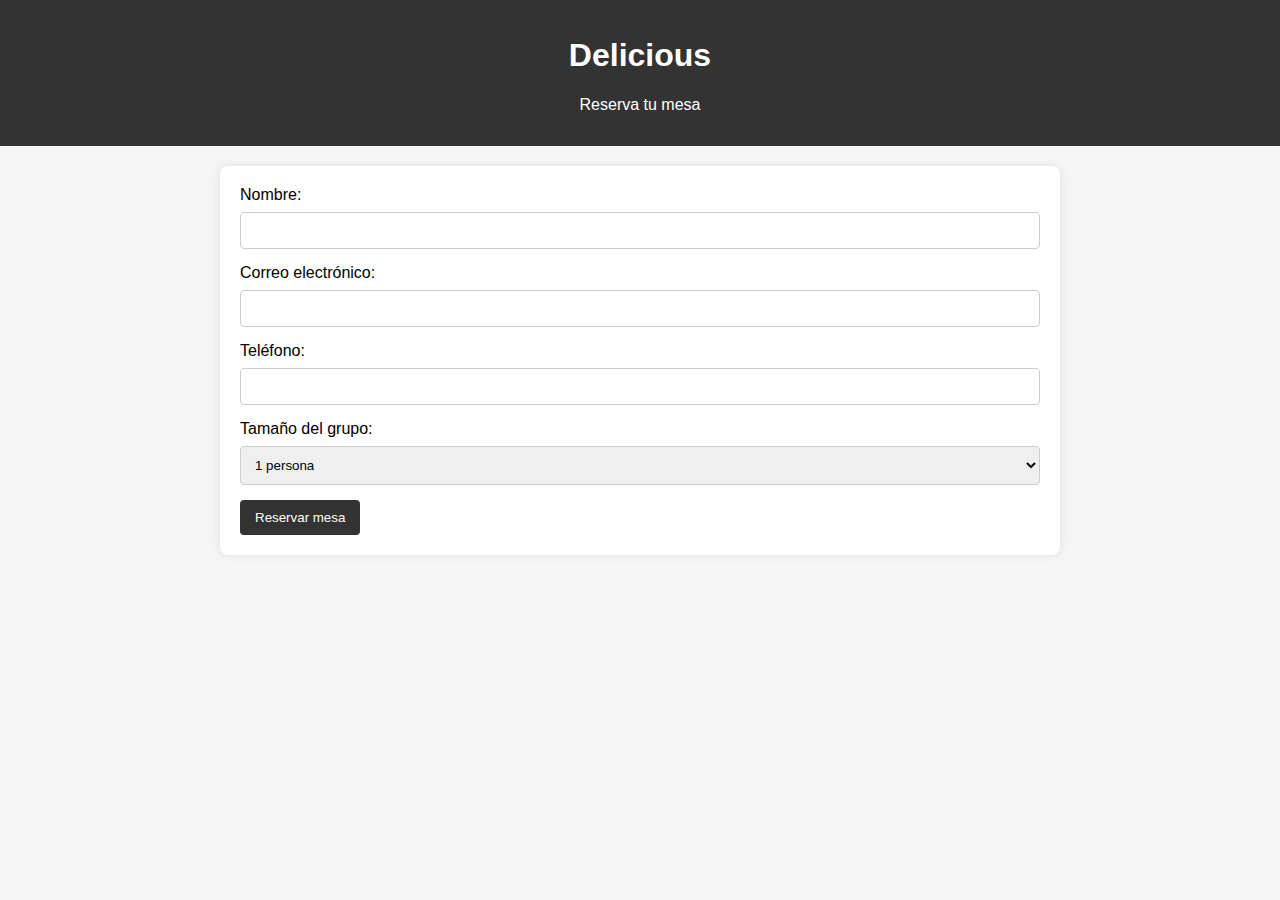
<file: Reservas/reserva.html>
<!DOCTYPE html>
<html lang="es">
<head>
  <meta charset="UTF-8">
  <meta name="viewport" content="width=device-width, initial-scale=1.0">
  <title>Delicious - Reservas</title>
  <style>
    body {
      font-family: Arial, sans-serif;
      margin: 0;
      padding: 0;
      background-color: #f5f5f5;
    }

    header {
      background-color: #333;
      color: #fff;
      padding: 1em;
      text-align: center;
    }

    section {
      max-width: 800px;
      margin: 20px auto;
      padding: 20px;
      background-color: #fff;
      border-radius: 8px;
      box-shadow: 0 0 10px rgba(0, 0, 0, 0.1);
    }

    label {
      display: block;
      margin-bottom: 8px;
    }

    input, select {
      width: 100%;
      padding: 10px;
      margin-bottom: 15px;
      border: 1px solid #ccc;
      border-radius: 4px;
      box-sizing: border-box;
    }

    button {
      background-color: #333;
      color: #fff;
      padding: 10px 15px;
      border: none;
      border-radius: 4px;
      cursor: pointer;
    }

    button:hover {
      background-color: #555;
    }
  </style>
</head>
<body>
  <header>
    <h1>Delicious</h1>
    <p>Reserva tu mesa</p>
  </header>

  <section>
    <form action="reserva.php" method="post">
      <label for="nombre">Nombre:</label>
      <input type="text" id="nombre" name="nombre" required>

      <label for="correo">Correo electrónico:</label>
      <input type="email" id="correo" name="correo" required>

      <label for="telefono">Teléfono:</label>
      <input type="tel" id="telefono" name="telefono" required>

      <label for="tamano_grupo">Tamaño del grupo:</label>
      <select id="tamano_grupo" name="tamano_grupo" required>
        <option value="1">1 persona</option>
        <option value="2">2 personas</option>
        <option value="3">3 personas</option>
        <option value="4">4 personas</option>
      </select>

      <button type="submit">Reservar mesa</button>
    </form>
  </section>
</body>
</html>
</file>
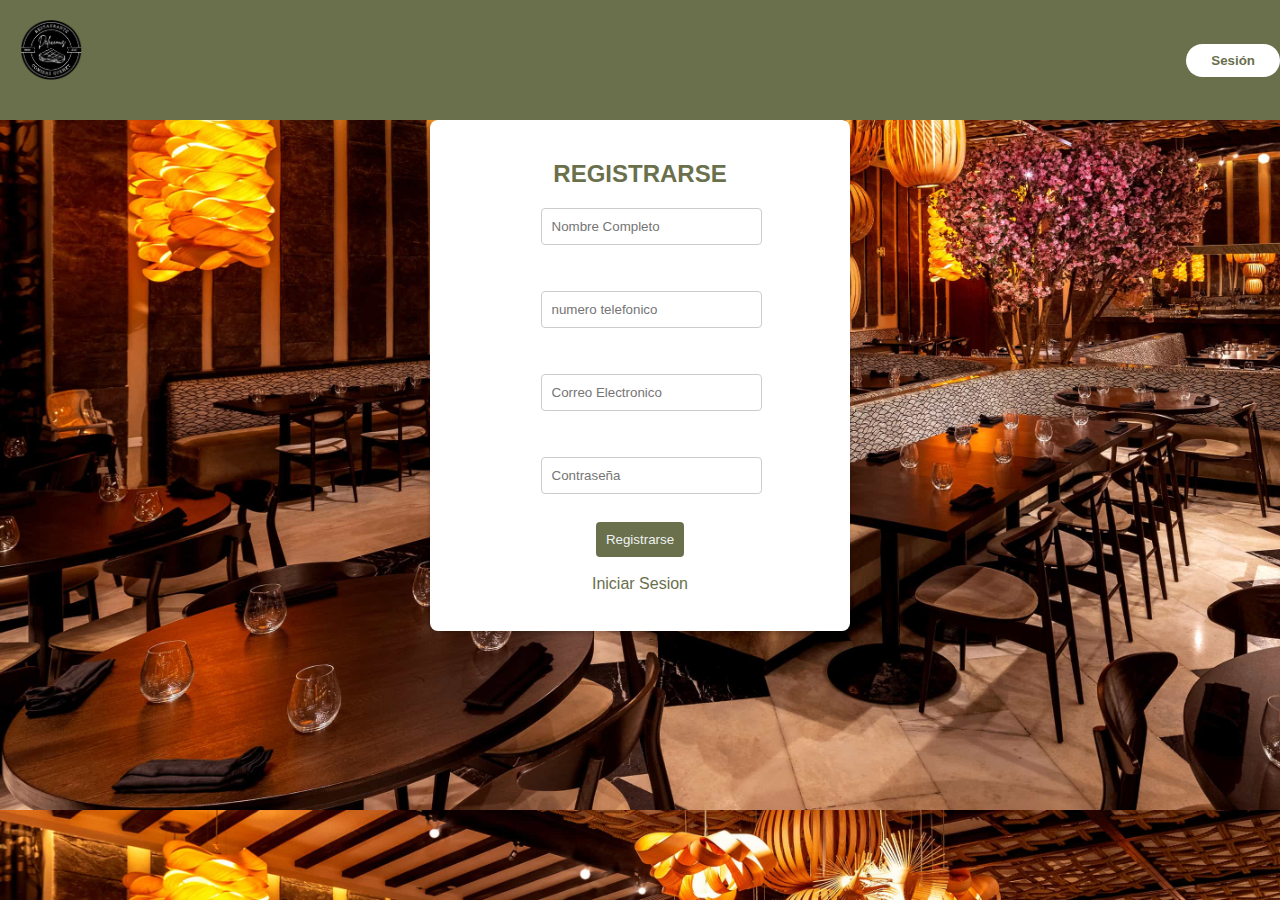
<file: Sesion/sesion/registro.html>
<!DOCTYPE html>

<html lang="en">

<head>
    <meta charset="UTF-8">
    <meta name="viewport" content="width=device-width, initial-scale=1.0">
    <title>DELICIOUS (Registro)</title>
    <link href="https://fonts.googleapis.com/css2?family=Lobster&family=Montserrat:wght@400;700&display=swap" />
    <link rel="stylesheet" href="../css/inicio.css">

</head>

<body>
    <header class="header">
        <div class="logo">
            <img src="../imagen/logo.PNG" alt="Logo de restaurante">
        </div>

      
    <!-- Navegador -->
    <div class="oa">
       
    </div>

            <a href="#" class="btn"><button>Sesión</button></a>
        </div>
    </header>
    <div class="centra_conchatumadre">
        <div class="container">
            <form action="register_usuarios.php" method="post">
                <h2>
                    <center>REGISTRARSE</center>
                </h2>
                <center><input type="text" placeholder="Nombre Completo" name="nombre_completo"></center><br><br>
                <center> <input type="text" placeholder="numero telefonico" name="numtel"></center><br><br>
                <center> <input type="email" placeholder="Correo Electronico" name="correo"></center><br><br>
                <center><input type="password" placeholder="Contraseña" name="contrasena"></center><br>
                <center><button type="submit">Registrarse </button></center>
                <br>
            </form>
            <center><a class="Regreso" href="Inicio de sesion.html">Iniciar Sesion </a> <br><br></center>
        </div>
    </div>

</body>

</html>
</file>
<file: Sesion/css/inicio.css>
/* Estilos CSS para el carrusel y la barra de navegación */
        /* Estilos CSS para el carrusel*/
        body {
            font-family: 'Nombre de la Fuente', sans-serif;
            margin: 0;
            height: 90vh;
            background-image: url("../../imagen/inicio.jpg");
            background-size: cover;
        }

        .header {
            position: sticky;
            top: 0;
            left: 0;
            width: auto;
            background: #6A6F4C;
            display: flex;
            justify-content: space-between;
            align-items: center;
            z-index: 90;
        }

       /*logo*/
       .logo {
        cursor: pointer;
        padding: 20px;
    }

    .logo img {
        height: 60px;
        width: auto;
        transition: all 0.3s;
    }

    .logo img:hover {
        transform: scale(1.2);
    }

        .oa{
            display: flex;
            justify-content: center;
            align-items: center;
        }
        /*el navegador y botón*/
        .header .nav-links{
            display: flex;
            justify-content: center;
            align-items: center;
        }
        .header .nav-links li {
            list-style: none;
            padding: 0 10px;
            /* Ajusta este valor según tu preferencia */
        }

        .header .nav-links li:hover {
            transform: scale(1.1);
        }

        .header .nav-links a {
            font-size: 700;
            color: #fff;
            text-decoration: none;

        }

        .header .nav-links li a:hover {
            color: #ffffff;
        }

        .header .btn button {
            margin-left: 20px;
            font-weight: 700;
            color: #6A6F4C;
            padding: 9px 25px;
            background: #fff;
            border: none;
            border-radius: 50px;
            cursor: pointer;
            transition: all 0.3s ease 0s;
        }

        .header .btn button:hover {
            background-color: #fff;
            color: #6A6F4C;
            transform: scale(1.1);
        }

        .header .search-bar {
            display: flex;
            align-items: center;
            background: transparent;
            border-radius: 50px;
        }

        .header .search-bar input[type="text"] {
            border: none;
            outline: none;
            padding: 5px;
            background: #fff;
            border-radius: 50px;
            color: #030303;
            margin-right: 5px;
        }

        .header .search-bar button {
            background: #6A6F4C;
            border: none;
            cursor: pointer;
            border-radius: 50px;
        }

        .header .search-bar button i {
            color: #fff;
        }

        .navbar {
            display: flex;
            gap: 20px;
            list-style: none;
            margin: 0;
            padding: 0;
        }

        .navbar a {
            text-decoration: none;
            color: #fff;
            font-weight: 500;
            font-size: 18px;
        }

        .search-container {
            display: flex;
            align-items: center;
        }
        .search-bar button{
            display: flex;
            justify-content: left;
            align-items: center;
        }

        #search-input {
            border: none;
            border-radius: 20px;
            padding: 8px 12px;
            margin-right: 10px;
        }

        .btn{
            display: flex;
            justify-content: center;
            align-items: center;
        }
        .ini {
            background-color: #6A6F4C;
            color: #fff;
            border: none;
            border-radius: 20px;
            padding: 8px 12px;
            cursor: pointer;
        }

        /* Estilos para los textos */
        h1 {
            color: #806044;
            text-align: center;
            font-family: "Times New Roman", serif;
            font-size: 46px;
        }

        .container {
            width: 380px;
            background-color: #fff;
            padding: 20px;
            border-radius: 8px;
            box-shadow: 0px 2px 4px rgba(0, 0, 0, 0.2);
            display: flex;
            flex-direction: column;
            align-items: center;
        }

        form{
            display: flex;
            flex-direction: column;
            align-items: center;
        }
        h2 {
            text-align: center;
            margin-bottom: 20px;
            color: #6A6F4C
        }

        input {
            width: 100%;
            padding: 10px;
            margin-bottom: 10px;
            border-radius: 4px;
            border: 1px solid #ccc;
        }

        button {
            width: 100%;
            padding: 10px;
            border-radius: 4px;
            background-color: #6A6F4C;
            color: #eef3f2;
            border: none;
            cursor: pointer;
        }

        button:hover {
            background-color: #6A6F4C;
        }

        img {
            display: block;
            margin: 0 auto;
            width: 80px;
            margin-bottom: 20px;
        }

        .forgot-link {
            text-align: center;
            margin-top: 10px;
        }

        .centra_conchatumadre{
            display: flex;
            justify-content: center;
            align-items: center;
        }
        /*links sin azul*/
        a {
            color:#6A6F4C; 
            text-decoration: none; 
        }
        
        a:hover {
            color:#6A6F4C ;
            text-decoration: underline; 
        }
</file>
